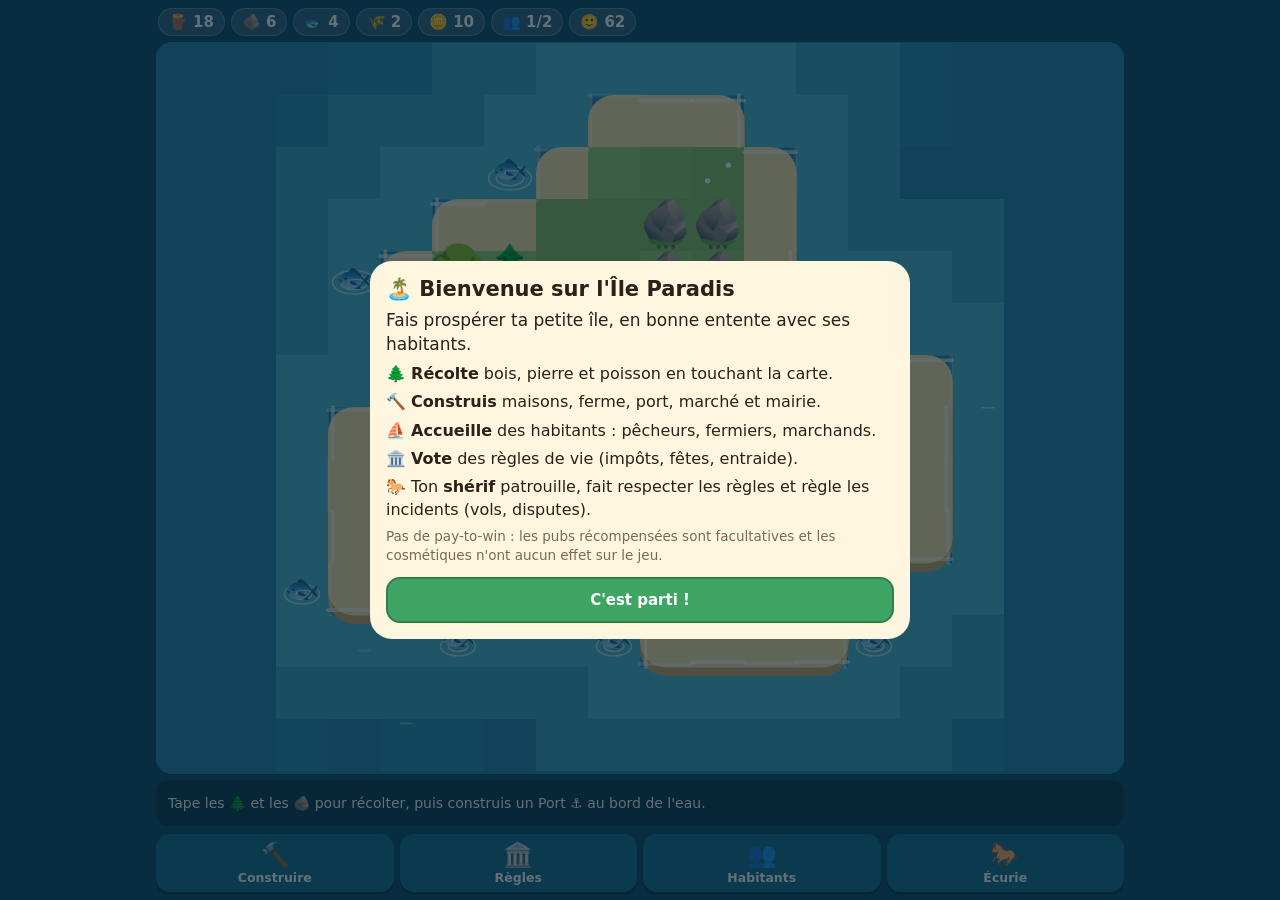
<file: index.html>
<!doctype html>
<html lang="fr">
<head>
<meta charset="utf-8">
<meta name="viewport" content="width=device-width,initial-scale=1,maximum-scale=1,user-scalable=no,viewport-fit=cover">
<meta name="theme-color" content="#0d4f6e">
<meta name="apple-mobile-web-app-capable" content="yes">
<meta name="mobile-web-app-capable" content="yes">
<title>Île Paradis</title>
<link rel="stylesheet" href="style.css">
</head>
<body>
<div id="app">
  <header id="hud" aria-label="Ressources"></header>

  <main id="stage">
    <canvas id="c" aria-label="Carte de l'île"></canvas>
    <div id="toasts" aria-live="polite"></div>
    <button id="adBtn" type="button" hidden></button>
  </main>

  <div id="hint"></div>

  <nav id="bar">
    <button class="tab" id="bBuild" type="button"><span>🔨</span>Construire</button>
    <button class="tab" id="bRules" type="button"><span>🏛️</span>Règles</button>
    <button class="tab" id="bPeople" type="button"><span>👥</span>Habitants</button>
    <button class="tab" id="bStable" type="button"><span>🐎</span>Écurie</button>
  </nav>
</div>

<div id="modal" hidden>
  <div class="sheet" role="dialog" aria-modal="true" aria-labelledby="mTitle">
    <h2 id="mTitle"></h2>
    <div id="mBody"></div>
    <div id="mFoot"></div>
  </div>
</div>

<script src="game.js"></script>
</body>
</html>
</file>
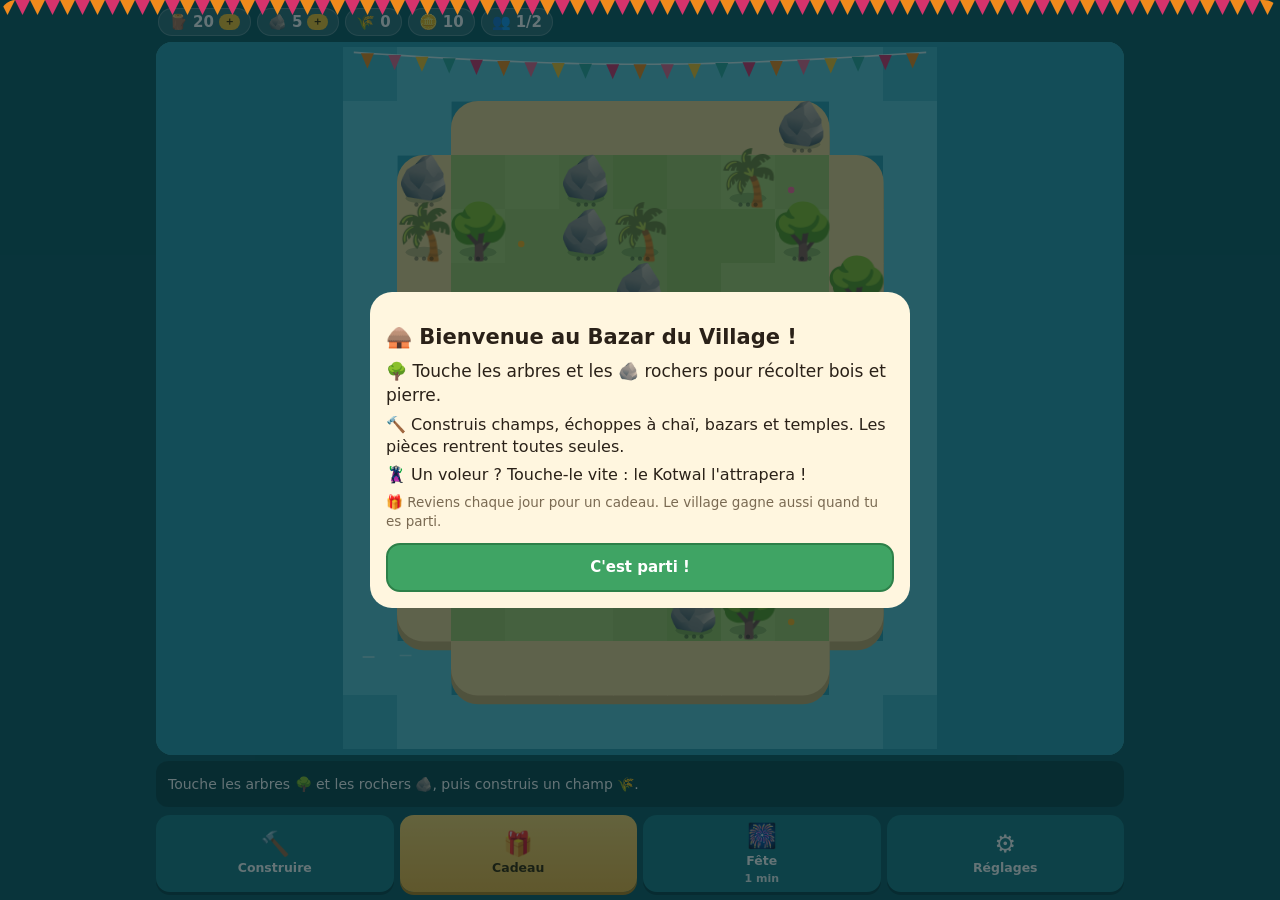
<file: inde/index.html>
<!doctype html>
<html lang="fr">
<head>
<meta charset="utf-8">
<meta name="viewport" content="width=device-width,initial-scale=1,maximum-scale=1,user-scalable=no,viewport-fit=cover">
<meta name="theme-color" content="#0f5a63">
<meta name="apple-mobile-web-app-capable" content="yes">
<meta name="mobile-web-app-capable" content="yes">
<title>Bazar du Village</title>
<link rel="stylesheet" href="style.css">
</head>
<body>
<div id="app">
  <header id="hud" aria-label="Resources"></header>

  <main id="stage">
    <canvas id="c" aria-label="Village map"></canvas>
    <div id="toasts" aria-live="polite"></div>
    <button id="adBtn" type="button" hidden></button>
  </main>

  <div id="hint"></div>

  <nav id="bar">
    <button class="tab" id="bBuild" type="button"></button>
    <button class="tab" id="bGift" type="button"></button>
    <button class="tab" id="bFest" type="button"></button>
    <button class="tab" id="bSet" type="button"></button>
  </nav>
</div>

<div id="modal" hidden>
  <div class="sheet" role="dialog" aria-modal="true" aria-labelledby="mTitle">
    <h2 id="mTitle"></h2>
    <div id="mBody"></div>
    <div id="mFoot"></div>
  </div>
</div>

<script src="game.js"></script>
</body>
</html>
</file>
<file: style.css>
:root {
  --sea: #0d4f6e;
  --sea-2: #14708f;
  --cream: #fff6df;
  --ink: #2a2118;
  --muted: #7a6a52;
  --coral: #ff7a59;
  --leaf: #3fa464;
  --gold: #f4b73e;
  --line: #f0e2bd;
}

* { box-sizing: border-box; -webkit-tap-highlight-color: transparent; }
[hidden] { display: none !important; }

html, body {
  margin: 0;
  height: 100%;
  background: var(--sea);
  color: #fff;
  font-family: ui-rounded, "Nunito", system-ui, -apple-system, "Segoe UI", Roboto, sans-serif;
  overscroll-behavior: none;
  -webkit-user-select: none;
  user-select: none;
}

#app {
  height: 100%;
  height: 100dvh;
  max-width: 980px;
  margin: 0 auto;
  display: flex;
  flex-direction: column;
}

/* ---------- HUD ---------- */
#hud {
  display: flex;
  flex-wrap: wrap;
  gap: 6px;
  padding: 8px 8px 6px;
  padding-top: max(8px, env(safe-area-inset-top));
}
.chip {
  display: flex;
  align-items: center;
  gap: 5px;
  padding: 4px 10px;
  border-radius: 999px;
  background: rgba(255, 255, 255, .14);
  border: 1px solid rgba(255, 255, 255, .22);
  font-weight: 800;
  font-size: 15px;
  line-height: 1.2;
  font-variant-numeric: tabular-nums;
}
.chip b { font-weight: 800; }
.chip.pop { animation: pop .35s ease-out; }
@keyframes pop {
  0% { transform: scale(1); }
  40% { transform: scale(1.18); background: rgba(244, 183, 62, .45); }
  100% { transform: scale(1); }
}

/* ---------- Scène ---------- */
#stage {
  position: relative;
  flex: 1;
  min-height: 0;
  background: #1f7fa6;
  border-radius: 16px;
  margin: 0 6px;
  overflow: hidden;
  box-shadow: inset 0 0 0 2px rgba(255, 255, 255, .18);
}
#c {
  position: absolute;
  inset: 0;
  width: 100%;
  height: 100%;
  touch-action: none;
  display: block;
}
#toasts {
  position: absolute;
  top: 8px;
  left: 8px;
  right: 8px;
  display: flex;
  flex-direction: column;
  align-items: center;
  gap: 6px;
  pointer-events: none;
}
.toast {
  max-width: 100%;
  padding: 6px 12px;
  border-radius: 12px;
  background: rgba(20, 30, 40, .82);
  font-size: 13px;
  line-height: 1.3;
  font-weight: 700;
  text-align: center;
  animation: toastIn .25s ease-out;
}
.toast.out { opacity: 0; transition: opacity .4s; }
@keyframes toastIn { from { transform: translateY(-8px); opacity: 0; } }

#adBtn {
  position: absolute;
  right: 8px;
  bottom: 8px;
  border: 0;
  border-radius: 999px;
  padding: 10px 14px;
  font: inherit;
  font-weight: 800;
  font-size: 14px;
  color: #3a2600;
  background: linear-gradient(#ffd56a, #f4b73e);
  box-shadow: 0 3px 0 #b9821b, 0 6px 14px rgba(0, 0, 0, .3);
  animation: wiggle 1.2s ease-in-out infinite;
}
@keyframes wiggle {
  0%, 100% { transform: rotate(0); }
  25% { transform: rotate(-2deg); }
  75% { transform: rotate(2deg); }
}

/* ---------- Conseil + barre ---------- */
#hint {
  min-height: 46px;
  margin: 6px 6px 0;
  padding: 8px 12px;
  display: flex;
  align-items: center;
  gap: 10px;
  border-radius: 12px;
  background: rgba(0, 0, 0, .24);
  font-size: 14px;
  line-height: 1.3;
}
#hint .grow { flex: 1; }
#hint button {
  border: 0;
  border-radius: 10px;
  padding: 7px 12px;
  font: inherit;
  font-weight: 800;
  color: #fff;
  background: var(--coral);
}

#bar {
  display: grid;
  grid-template-columns: repeat(4, 1fr);
  gap: 6px;
  padding: 8px 6px;
  padding-bottom: max(8px, env(safe-area-inset-bottom));
}
.tab {
  display: flex;
  flex-direction: column;
  align-items: center;
  gap: 2px;
  padding: 8px 4px 7px;
  border: 0;
  border-radius: 14px;
  font: inherit;
  font-size: 12.5px;
  font-weight: 800;
  color: #fff;
  background: var(--sea-2);
  box-shadow: 0 3px 0 #0a3b52;
}
.tab span { font-size: 24px; line-height: 1.1; }
.tab:active { transform: translateY(2px); box-shadow: 0 1px 0 #0a3b52; }

/* ---------- Fenêtres ---------- */
#modal {
  position: fixed;
  inset: 0;
  z-index: 10;
  display: flex;
  align-items: flex-end;
  justify-content: center;
  background: rgba(5, 25, 38, .62);
}
.sheet {
  width: min(540px, 100%);
  max-height: 88vh;
  max-height: 88dvh;
  overflow-y: auto;
  padding: 16px 16px max(16px, env(safe-area-inset-bottom));
  border-radius: 22px 22px 0 0;
  background: var(--cream);
  color: var(--ink);
  animation: sheetIn .22s ease-out;
}
@keyframes sheetIn { from { transform: translateY(30px); opacity: 0; } }
@media (min-width: 700px) {
  #modal { align-items: center; }
  .sheet { border-radius: 22px; }
}
.sheet h2 { margin: 0 0 8px; font-size: 21px; }
.sheet p { margin: 6px 0; line-height: 1.4; }
.sheet .muted { color: var(--muted); font-size: 13.5px; }
.sheet .big { font-size: 17px; }

#mFoot { display: flex; flex-direction: column; gap: 8px; margin-top: 12px; }

.btn {
  border: 0;
  border-radius: 14px;
  padding: 12px 14px;
  font: inherit;
  font-weight: 800;
  font-size: 15px;
  color: var(--ink);
  background: #fff;
  border: 2px solid var(--line);
  text-align: center;
}
.btn.primary { background: var(--leaf); border-color: #2d8049; color: #fff; }
.btn.ad { background: linear-gradient(#ffd56a, #f4b73e); border-color: #d99a22; color: #3a2600; }
.btn.ghost { background: transparent; border-color: transparent; color: var(--muted); }
.btn.sm { padding: 8px 12px; font-size: 13.5px; }
.btn:disabled { opacity: .45; }
.btn:active:not(:disabled) { transform: scale(.98); }

.row {
  display: flex;
  align-items: center;
  gap: 12px;
  width: 100%;
  margin: 8px 0;
  padding: 10px 12px;
  border-radius: 16px;
  background: #fff;
  border: 2px solid var(--line);
  color: var(--ink);
  font: inherit;
  text-align: left;
}
button.row:disabled { opacity: .5; }
button.row:active:not(:disabled) { transform: scale(.985); }
.row .ico { font-size: 30px; line-height: 1; flex: none; }
.row .grow { flex: 1; min-width: 0; }
.row .name { display: block; font-weight: 800; font-size: 16px; }
.row .desc { display: block; font-size: 13px; color: var(--muted); line-height: 1.3; margin-top: 2px; }
.row .cost { margin-top: 4px; font-size: 13.5px; font-weight: 700; display: flex; flex-wrap: wrap; gap: 8px; }
.row .cost .lack { color: #c0392b; }
.row.sel { border-color: var(--leaf); background: #effaf1; }

.pill {
  display: inline-block;
  padding: 2px 9px;
  border-radius: 999px;
  font-size: 12px;
  font-weight: 800;
  background: #eadfc4;
  color: var(--muted);
}
.pill.on { background: #d4f0dc; color: #1e6b3a; }

.voters { display: flex; flex-wrap: wrap; gap: 6px; margin: 8px 0; }
.voter {
  display: flex;
  align-items: center;
  gap: 4px;
  padding: 3px 9px;
  border-radius: 999px;
  background: #fff;
  border: 2px solid var(--line);
  font-size: 13px;
  font-weight: 700;
}
.voter.yes { border-color: #7cc791; }
.voter.no { border-color: #e59a8d; }

.factors { margin: 6px 0; padding: 0; list-style: none; font-size: 14px; }
.factors li { display: flex; justify-content: space-between; padding: 3px 0; border-bottom: 1px dashed var(--line); }
.factors .pos { color: #1e6b3a; font-weight: 800; }
.factors .neg { color: #c0392b; font-weight: 800; }

.adbar { height: 12px; border-radius: 999px; background: #eadfc4; overflow: hidden; margin: 12px 0 6px; }
.adbar i { display: block; height: 100%; width: 0; background: var(--gold); }
.adbox { padding: 14px; border-radius: 16px; background: #fff; border: 2px dashed #d99a22; text-align: center; }
.adbox .tv { font-size: 44px; }
</file>
<file: inde/style.css>
:root {
  --sea: #0f5a63;
  --sea-2: #1a7d86;
  --cream: #fff6df;
  --ink: #2a2118;
  --muted: #7a6a52;
  --coral: #ff7a59;
  --leaf: #3fa464;
  --gold: #f4b73e;
  --line: #f0e2bd;
}

* { box-sizing: border-box; -webkit-tap-highlight-color: transparent; }
[hidden] { display: none !important; }

html, body {
  margin: 0;
  height: 100%;
  background: var(--sea);
  color: #fff;
  font-family: "Noto Sans Devanagari", "Noto Sans Tamil", "Noto Sans Bengali", "Mukta", "Hind", ui-rounded, system-ui, -apple-system, "Segoe UI", Roboto, sans-serif;
  line-height: 1.45;
  overscroll-behavior: none;
  -webkit-user-select: none;
  user-select: none;
}

#app {
  height: 100%;
  height: 100dvh;
  max-width: 980px;
  margin: 0 auto;
  display: flex;
  flex-direction: column;
}

/* ---------- HUD ---------- */
#hud {
  display: flex;
  flex-wrap: wrap;
  gap: 6px;
  padding: 8px 8px 6px;
  padding-top: max(8px, env(safe-area-inset-top));
}
.chip {
  display: flex;
  align-items: center;
  gap: 5px;
  padding: 4px 10px;
  border-radius: 999px;
  background: rgba(255, 255, 255, .14);
  border: 1px solid rgba(255, 255, 255, .22);
  font-weight: 800;
  font-size: 15px;
  line-height: 1.2;
  font-variant-numeric: tabular-nums;
}
.chip b { font-weight: 800; }
.chip.pop { animation: pop .35s ease-out; }
@keyframes pop {
  0% { transform: scale(1); }
  40% { transform: scale(1.18); background: rgba(244, 183, 62, .45); }
  100% { transform: scale(1); }
}

/* ---------- Scène ---------- */
#stage {
  position: relative;
  flex: 1;
  min-height: 0;
  background: #23919b;
  border-radius: 16px;
  margin: 0 6px;
  overflow: hidden;
  box-shadow: inset 0 0 0 2px rgba(255, 255, 255, .18);
}
#c {
  position: absolute;
  inset: 0;
  width: 100%;
  height: 100%;
  touch-action: none;
  display: block;
}
#toasts {
  position: absolute;
  top: 8px;
  left: 8px;
  right: 8px;
  display: flex;
  flex-direction: column;
  align-items: center;
  gap: 6px;
  pointer-events: none;
}
.toast {
  max-width: 100%;
  padding: 6px 12px;
  border-radius: 12px;
  background: rgba(20, 30, 40, .82);
  font-size: 13px;
  line-height: 1.3;
  font-weight: 700;
  text-align: center;
  animation: toastIn .25s ease-out;
}
.toast.out { opacity: 0; transition: opacity .4s; }
@keyframes toastIn { from { transform: translateY(-8px); opacity: 0; } }

#adBtn {
  position: absolute;
  right: 8px;
  bottom: 8px;
  border: 0;
  border-radius: 999px;
  padding: 10px 14px;
  font: inherit;
  font-weight: 800;
  font-size: 14px;
  color: #3a2600;
  background: linear-gradient(#ffd56a, #f4b73e);
  box-shadow: 0 3px 0 #b9821b, 0 6px 14px rgba(0, 0, 0, .3);
  animation: wiggle 1.2s ease-in-out infinite;
}
@keyframes wiggle {
  0%, 100% { transform: rotate(0); }
  25% { transform: rotate(-2deg); }
  75% { transform: rotate(2deg); }
}

/* ---------- Conseil + barre ---------- */
#hint {
  min-height: 46px;
  margin: 6px 6px 0;
  padding: 8px 12px;
  display: flex;
  align-items: center;
  gap: 10px;
  border-radius: 12px;
  background: rgba(0, 0, 0, .24);
  font-size: 14px;
  line-height: 1.3;
}
#hint .grow { flex: 1; }
#hint button {
  border: 0;
  border-radius: 10px;
  padding: 7px 12px;
  font: inherit;
  font-weight: 800;
  color: #fff;
  background: var(--coral);
}

#bar {
  display: grid;
  grid-template-columns: repeat(4, 1fr);
  gap: 6px;
  padding: 8px 6px;
  padding-bottom: max(8px, env(safe-area-inset-bottom));
}
.tab {
  display: flex;
  flex-direction: column;
  align-items: center;
  gap: 2px;
  padding: 8px 4px 7px;
  border: 0;
  border-radius: 14px;
  font: inherit;
  font-size: 12.5px;
  font-weight: 800;
  color: #fff;
  background: var(--sea-2);
  box-shadow: 0 3px 0 #0b4249;
}
.tab span { font-size: 24px; line-height: 1.1; }
.tab:active { transform: translateY(2px); box-shadow: 0 1px 0 #0b4249; }

/* ---------- Fenêtres ---------- */
#modal {
  position: fixed;
  inset: 0;
  z-index: 10;
  display: flex;
  align-items: flex-end;
  justify-content: center;
  background: rgba(5, 30, 34, .62);
}
.sheet {
  width: min(540px, 100%);
  max-height: 88vh;
  max-height: 88dvh;
  overflow-y: auto;
  padding: 16px 16px max(16px, env(safe-area-inset-bottom));
  border-radius: 22px 22px 0 0;
  background: var(--cream);
  color: var(--ink);
  animation: sheetIn .22s ease-out;
}
@keyframes sheetIn { from { transform: translateY(30px); opacity: 0; } }
@media (min-width: 700px) {
  #modal { align-items: center; }
  .sheet { border-radius: 22px; }
}
.sheet h2 { margin: 0 0 8px; font-size: 21px; }
.sheet p { margin: 6px 0; line-height: 1.4; }
.sheet .muted { color: var(--muted); font-size: 13.5px; }
.sheet .big { font-size: 17px; }

#mFoot { display: flex; flex-direction: column; gap: 8px; margin-top: 12px; }

.btn {
  border: 0;
  border-radius: 14px;
  padding: 12px 14px;
  font: inherit;
  font-weight: 800;
  font-size: 15px;
  color: var(--ink);
  background: #fff;
  border: 2px solid var(--line);
  text-align: center;
}
.btn.primary { background: var(--leaf); border-color: #2d8049; color: #fff; }
.btn.ad { background: linear-gradient(#ffd56a, #f4b73e); border-color: #d99a22; color: #3a2600; }
.btn.ghost { background: transparent; border-color: transparent; color: var(--muted); }
.btn.sm { padding: 8px 12px; font-size: 13.5px; }
.btn:disabled { opacity: .45; }
.btn:active:not(:disabled) { transform: scale(.98); }

.row {
  display: flex;
  align-items: center;
  gap: 12px;
  width: 100%;
  margin: 8px 0;
  padding: 10px 12px;
  border-radius: 16px;
  background: #fff;
  border: 2px solid var(--line);
  color: var(--ink);
  font: inherit;
  text-align: left;
}
button.row:disabled { opacity: .5; }
button.row:active:not(:disabled) { transform: scale(.985); }
.row .ico { font-size: 30px; line-height: 1; flex: none; }
.row .grow { flex: 1; min-width: 0; }
.row .name { display: block; font-weight: 800; font-size: 16px; }
.row .desc { display: block; font-size: 13px; color: var(--muted); line-height: 1.3; margin-top: 2px; }
.row .cost { margin-top: 4px; font-size: 13.5px; font-weight: 700; display: flex; flex-wrap: wrap; gap: 8px; }
.row .cost .lack { color: #c0392b; }
.row.sel { border-color: var(--leaf); background: #effaf1; }

.pill {
  display: inline-block;
  padding: 2px 9px;
  border-radius: 999px;
  font-size: 12px;
  font-weight: 800;
  background: #eadfc4;
  color: var(--muted);
}
.pill.on { background: #d4f0dc; color: #1e6b3a; }

.voters { display: flex; flex-wrap: wrap; gap: 6px; margin: 8px 0; }
.voter {
  display: flex;
  align-items: center;
  gap: 4px;
  padding: 3px 9px;
  border-radius: 999px;
  background: #fff;
  border: 2px solid var(--line);
  font-size: 13px;
  font-weight: 700;
}
.voter.yes { border-color: #7cc791; }
.voter.no { border-color: #e59a8d; }

.factors { margin: 6px 0; padding: 0; list-style: none; font-size: 14px; }
.factors li { display: flex; justify-content: space-between; padding: 3px 0; border-bottom: 1px dashed var(--line); }
.factors .pos { color: #1e6b3a; font-weight: 800; }
.factors .neg { color: #c0392b; font-weight: 800; }

.adbar { height: 12px; border-radius: 999px; background: #eadfc4; overflow: hidden; margin: 12px 0 6px; }
.adbar i { display: block; height: 100%; width: 0; background: var(--gold); }
.adbox { padding: 14px; border-radius: 16px; background: #fff; border: 2px dashed #d99a22; text-align: center; }
.adbox .tv { font-size: 44px; }

/* ---------- Gaon Bazaar : ajouts ---------- */
.chip { white-space: nowrap; }
.tab { min-height: 62px; justify-content: center; text-align: center; }
.tab small { display: block; font-size: 11px; font-weight: 700; opacity: .9; line-height: 1.2; }
.tab.ready { background: linear-gradient(#ffb347, #f08a1c); box-shadow: 0 3px 0 #a85d0c; animation: wiggle 1.2s ease-in-out infinite; }
.tab.live { background: linear-gradient(#e0569a, #b3226d); box-shadow: 0 3px 0 #7a1049; }
.tab.gift { background: linear-gradient(#ffd56a, #f4b73e); color: #3a2600; box-shadow: 0 3px 0 #b9821b; animation: wiggle 1.2s ease-in-out infinite; }
.days { display: grid; grid-template-columns: repeat(4, 1fr); gap: 6px; margin: 10px 0; }
.day { padding: 8px 4px; border-radius: 12px; background: #fff; border: 2px solid var(--line); text-align: center; font-size: 12px; font-weight: 700; line-height: 1.3; }
.day b { display: block; font-size: 12px; color: var(--muted); }
.day .em { font-size: 22px; line-height: 1.2; display: block; }
.day.done { background: #effaf1; border-color: #7cc791; opacity: .75; }
.day.now { border-color: #f08a1c; background: #fff3dc; box-shadow: 0 0 0 3px rgba(240, 138, 28, .25); }
.day.big { grid-column: span 2; }
.langs { display: grid; grid-template-columns: repeat(3, 1fr); gap: 8px; margin: 8px 0; }
.langs .btn.sel { border-color: var(--leaf); background: #effaf1; }

@media (max-width: 420px) {
  #hud { gap: 4px; padding-left: 6px; padding-right: 6px; }
  .chip { padding: 3px 8px; gap: 3px; font-size: 14px; }
}
.btn small { font-weight: 700; font-size: 12.5px; }
.btn small span.lack { color: #c0392b; }
.btn.primary small span.lack { color: #ffd2cc; }
.btn small span { margin: 0 4px; }

/* ---------- Style indien ---------- */
.sheet { padding-top: 30px; }
.sheet::before {
  content: ""; position: absolute; left: 0; right: 0; top: 0; height: 16px; border-radius: 22px 22px 0 0;
  background: url("data:image/svg+xml,%3Csvg xmlns='http://www.w3.org/2000/svg' width='30' height='16'%3E%3Cpath d='M0 0h15L7.5 15z' fill='%23f08a1c'/%3E%3Cpath d='M15 0h15l-7.5 15z' fill='%23d6336c'/%3E%3C/svg%3E") repeat-x;
}
.tab.nudge { animation: nudge 1.1s ease-in-out infinite; }
@keyframes nudge { 0%, 100% { box-shadow: 0 3px 0 #0b4249, 0 0 0 0 rgba(246, 194, 46, .0); } 50% { box-shadow: 0 3px 0 #0b4249, 0 0 0 5px rgba(246, 194, 46, .55); } }
@media (prefers-reduced-motion: reduce) { .tab.nudge, .tab.ready, .tab.gift, #adBtn { animation: none; } }

.chip.buy { cursor: pointer; }
.chip.buy i { font-style: normal; font-size: 11px; font-weight: 800; color: #3a2600; background: #f6c22e; border-radius: 999px; padding: 0 5px; line-height: 1.5; }
.row .desc.lack { color: #c0392b; }

.langs .btn { font-size: 14px; padding: 10px 6px; }
</file>
